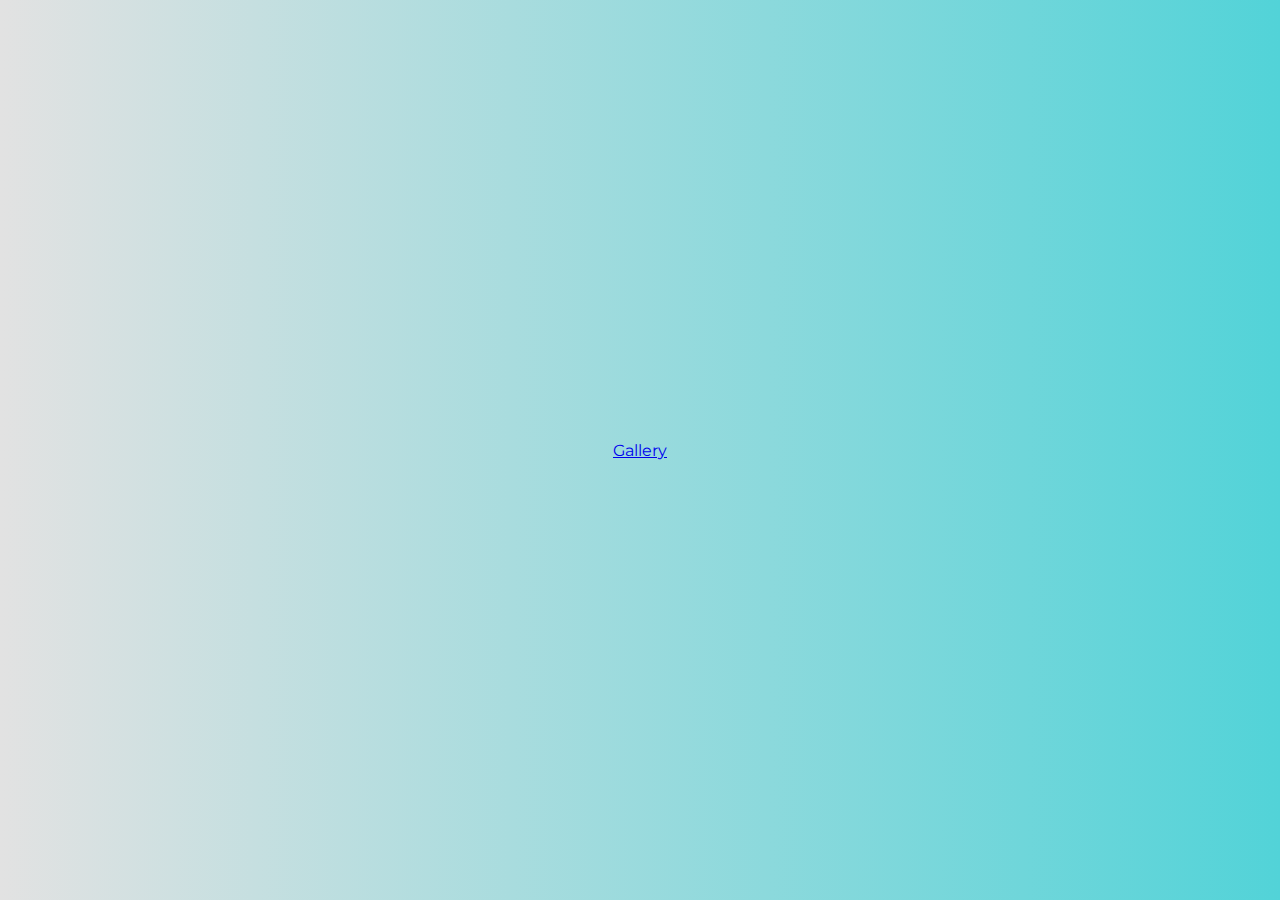
<file: index.html>
<!DOCTYPE html>
<html lang="en">

<head>
    <meta charset="UTF-8">
    <meta name="viewport" content="width=device-width, initial-scale=1.0">
    <link rel="stylesheet" href="https://cdnjs.cloudflare.com/ajax/libs/font-awesome/6.4.2/css/all.min.css">
    <link rel="stylesheet" href="/SignIn_And_Login/SignInCSS.css">
    <title>Travel Buddy</title>
</head>

<body>
<a href="/homePage/home.html">Gallery</a>
</body>

</html>
</file>
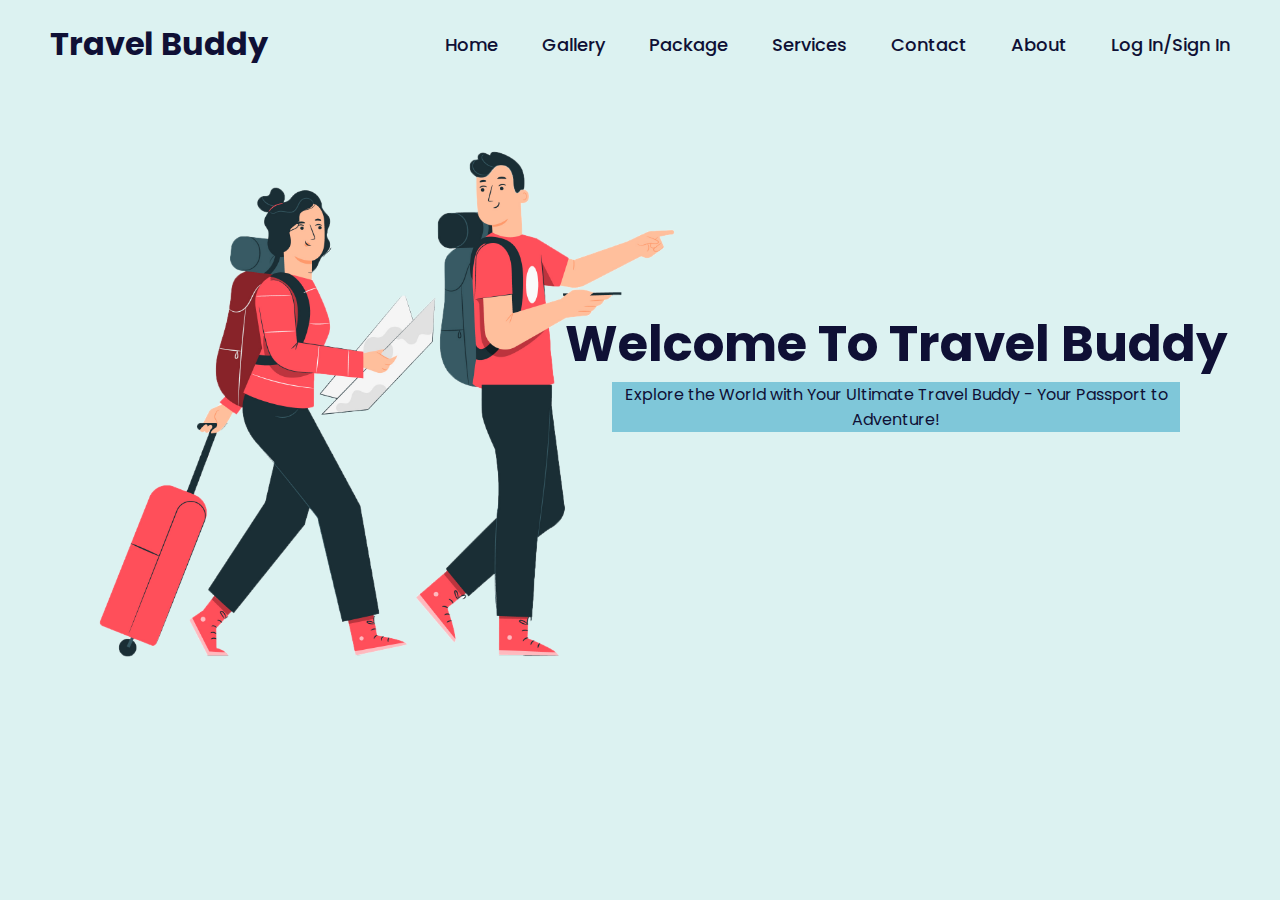
<file: homePage/index.html>
<!DOCTYPE html>
<html lang="en">
<head>
    <meta charset="UTF-8">
    <meta name="viewport" content="width=device-width, initial-scale=1.0">
    <link rel="stylesheet" href="./homeCSS.css">
    <link rel="stylesheet" href="/style.css">
    <title>Travel Buddy | Home </title>
</head>
<header class="header">
    <a href="#" class="logo">Travel Buddy</a>

    <nav class="navbar">
        <a class="active" href="/homePage/home.html">Home</a>
        <a href="/gallery/gallery.html">Gallery</a>
        <a href="#package">Package</a>
        <a href="#services">Services</a>
        <a href="#contact">Contact</a>
        <a href="#about">About</a>
        <a href="/SignIn_And_Login/SignIn.html" class="logsign">Log In/Sign In</a>
    </nav>
    <img src="/images/welcomepagephoto.png" alt="travelphto">
</header>
<body>
      <div class="wel_pg">
        <h1 class="titletext">Welcome To Travel Buddy</h1>
        <p class="tagline">Explore the World with Your Ultimate Travel Buddy - Your Passport to Adventure!</p>
      </div>
</body>
</html>
</file>
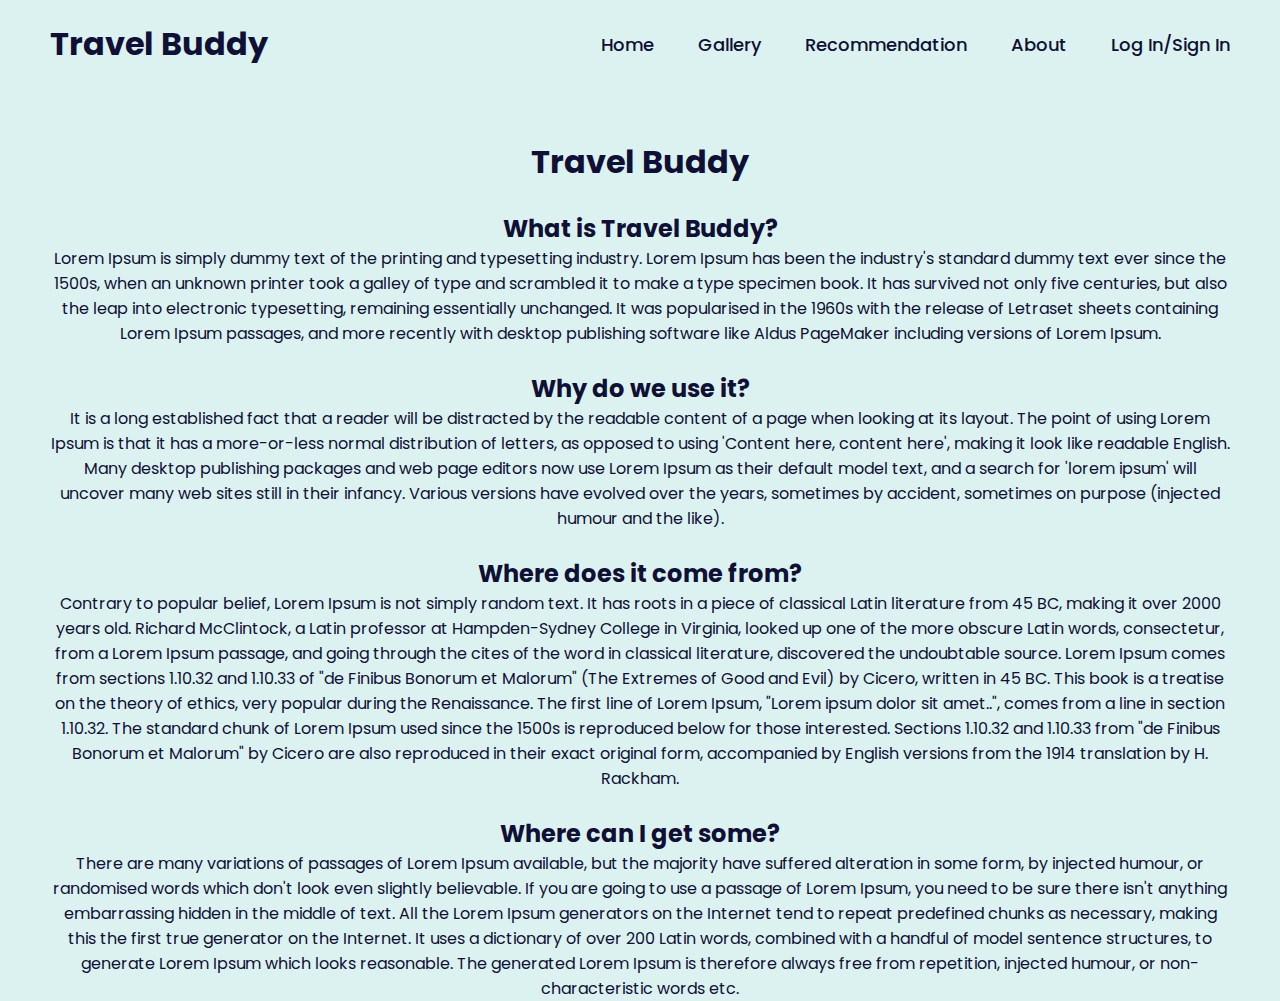
<file: aboutus/aboutus.html>
<!DOCTYPE html>
<html lang="en">
<head>
    <meta charset="UTF-8">
    <meta name="viewport" content="width=device-width, initial-scale=1.0">
    <link rel="stylesheet" href="/style.css">
    <link rel="stylesheet" href="./aboutusCSS.css">
    <title>Document</title>
</head>
<header class="header">
    <a href="#" class="logo">Travel Buddy</a>
  
    <nav class="navbar">
        <a class="active" href="/homePage/home.html">Home</a>
        <a href="/gallery/gallery.html">Gallery</a>
        <a href="/recommendation/recommendation.html">Recommendation</a>
        <a href="/aboutus/aboutus.html">About</a>
        <a href="/SignIn_And_Login/SignIn.html" class="logsign">Log In/Sign In</a>
    </nav>
  </header>
<body>
    <div class="about-text">
    <h1>Travel Buddy</h1>
    <br>
    <h2>What is Travel Buddy?</h2>
    <p>Lorem Ipsum is simply dummy text of the printing and typesetting industry. Lorem Ipsum has been the industry's standard dummy text ever since the 1500s, when an unknown printer took a galley of type and scrambled it to make a type specimen book. It has survived not only five centuries, but also the leap into electronic typesetting, remaining essentially unchanged. It was popularised in the 1960s with the release of Letraset sheets containing Lorem Ipsum passages, and more recently with desktop publishing software like Aldus PageMaker including versions of Lorem Ipsum.</p>
    <br>
    <h2>Why do we use it?</h2>
    <p>It is a long established fact that a reader will be distracted by the readable content of a page when looking at its layout. The point of using Lorem Ipsum is that it has a more-or-less normal distribution of letters, as opposed to using 'Content here, content here', making it look like readable English. Many desktop publishing packages and web page editors now use Lorem Ipsum as their default model text, and a search for 'lorem ipsum' will uncover many web sites still in their infancy. Various versions have evolved over the years, sometimes by accident, sometimes on purpose (injected humour and the like).</p>
    <br>
    <h2>Where does it come from?</h2>
    <p>Contrary to popular belief, Lorem Ipsum is not simply random text. It has roots in a piece of classical Latin literature from 45 BC, making it over 2000 years old. Richard McClintock, a Latin professor at Hampden-Sydney College in Virginia, looked up one of the more obscure Latin words, consectetur, from a Lorem Ipsum passage, and going through the cites of the word in classical literature, discovered the undoubtable source. Lorem Ipsum comes from sections 1.10.32 and 1.10.33 of "de Finibus Bonorum et Malorum" (The Extremes of Good and Evil) by Cicero, written in 45 BC. This book is a treatise on the theory of ethics, very popular during the Renaissance. The first line of Lorem Ipsum, "Lorem ipsum dolor sit amet..", comes from a line in section 1.10.32. The standard chunk of Lorem Ipsum used since the 1500s is reproduced below for those interested. Sections 1.10.32 and 1.10.33 from "de Finibus Bonorum et Malorum" by Cicero are also reproduced in their exact original form, accompanied by English versions from the 1914 translation by H. Rackham.</p>
    <br>
    <h2>Where can I get some?</h2>
    <p>There are many variations of passages of Lorem Ipsum available, but the majority have suffered alteration in some form, by injected humour, or randomised words which don't look even slightly believable. If you are going to use a passage of Lorem Ipsum, you need to be sure there isn't anything embarrassing hidden in the middle of text. All the Lorem Ipsum generators on the Internet tend to repeat predefined chunks as necessary, making this the first true generator on the Internet. It uses a dictionary of over 200 Latin words, combined with a handful of model sentence structures, to generate Lorem Ipsum which looks reasonable. The generated Lorem Ipsum is therefore always free from repetition, injected humour, or non-characteristic words etc.</p>
</body>
</html>
</file>
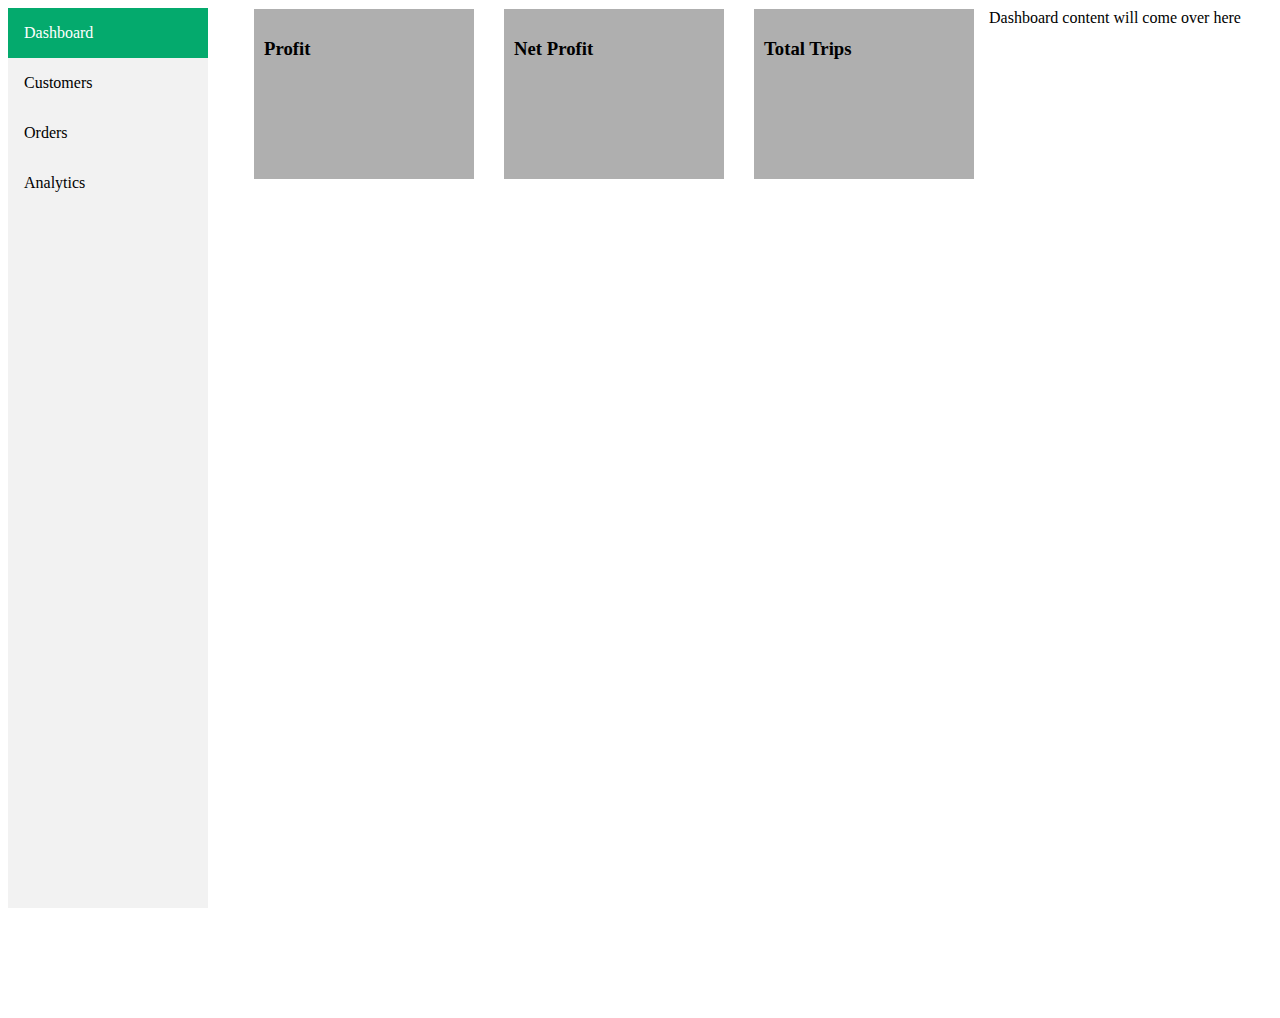
<file: admin/admin.html>
<!DOCTYPE html>
<html lang="en">
<head>
    <meta charset="UTF-8">
    <meta name="viewport" content="width=device-width, initial-scale=1.0">
    <title>Travel Buddy | Admin</title>
    <link rel="stylesheet" href="./adminCSS.css">
</head>
<body>
    <div class="sidebar">
        <a class="active" href="#dashboard">Dashboard</a>
        <a href="#customers">Customers</a>
        <a href="#orders">Orders</a>
        <a href="#analytics">Analytics</a>
      </div>

      <div class="content">
        <div class="profit-content">
            <h3>Profit</h3>
        </div>
        <div class="net-content">
            <h3>Net Profit</h3>
        </div>
        <div class="trips-content">
            <h3>Total Trips</h3>
        </div>
        Dashboard content will come over here
      </div>
</body>
</html>
</file>
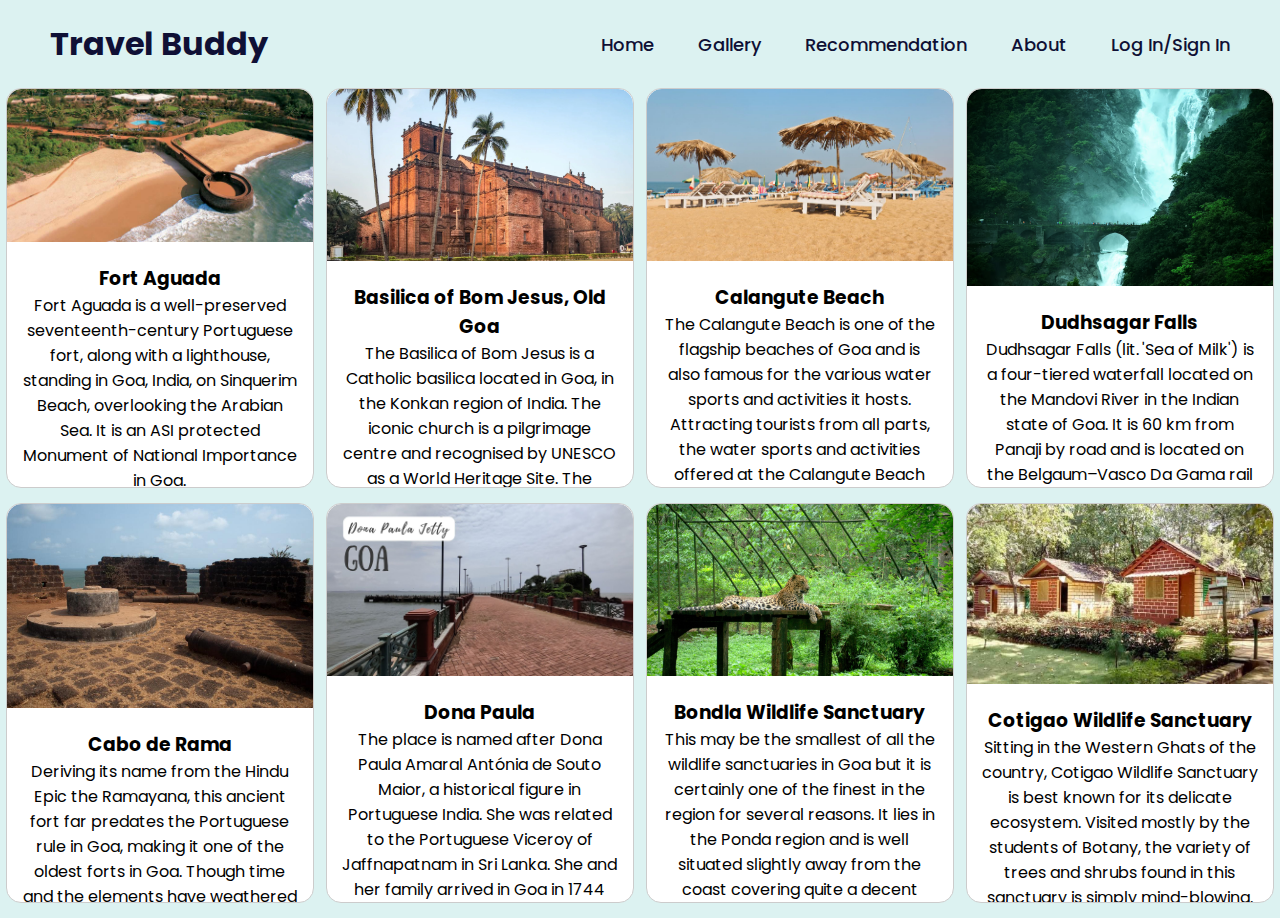
<file: gallery/gallery.html>
<!DOCTYPE html>
<html lang="en">
<head>
    <meta charset="UTF-8">
    <meta name="viewport" content="width=device-width, initial-scale=1.0">
    <link rel="stylesheet" href="/gallery/galleryCSS.css">
    <link rel="stylesheet" href="/style.css">
    <title>Travel Buddy | Gallery</title>
</head>
<header class="header">
  <a href="#" class="logo">Travel Buddy</a>

  <nav class="navbar">
      <a class="active" href="/homePage/home.html">Home</a>
      <a href="/gallery/gallery.html">Gallery</a>
      <a href="/recommendation/recommendation.html">Recommendation</a>
      <a href="/aboutus/aboutus.html">About</a>
      <a href="/SignIn_And_Login/SignIn.html" class="logsign">Log In/Sign In</a>
  </nav>
</header>
<body>
    <div class="responsive">
        <div class="gallery">
          <a target="_blank" href="/images/1920x1080-hd-beach-khfbqt2io95uf0zy.jpg">
            <img src="/images/fort-aguada-goa-entry-fee-timings-holidays-reviews-header.jpg" alt="Cinque Terre">
          </a>
          <div class="desc"><h3>Fort Aguada</h3>
          <p>Fort Aguada is a well-preserved seventeenth-century Portuguese fort, along with a lighthouse, standing in Goa, India, on Sinquerim Beach, overlooking the Arabian Sea. It is an ASI protected Monument of National Importance in Goa.</p></div>
        </div>
      </div>
      
      <div class="responsive">
        <div class="gallery">
          <a target="_blank" href="/images/bascilica.webp">
            <img src="/images/bascilica.webp" alt="Forest">
          </a>
          <div class="desc"><h3>Basilica of Bom Jesus, Old Goa</h3>
            <p>The Basilica of Bom Jesus is a Catholic basilica located in Goa, in the Konkan region of India. The iconic church is a pilgrimage centre and recognised by UNESCO as a World Heritage Site. The basilica is located in Old Goa, the former capital of Portuguese India, and holds the mortal remains of St Francis Xavier.</p>
          </div>
        </div>
      </div>
      
      <div class="responsive">
        <div class="gallery">
          <a target="_blank" href="/images/beautiful_cloudy_blue_sky_above_blue_and_brown_body_of_water_during_daytime_hd_beach.jpg">
            <img src="/images/02f6b3ae-lm-17422-1661c4ecb9a.jpg" alt="Northern Lights">
          </a>
          <div class="desc"><h3>Calangute Beach</h3>
          <p>The Calangute Beach is one of the flagship beaches of Goa and is also famous for the various water sports and activities it hosts. Attracting tourists from all parts, the water sports and activities offered at the Calangute Beach include parasailing, water surfing, banana ride and jet-skiing.</p></div>
        </div>
      </div>
      
      <div class="responsive">
        <div class="gallery">
          <a target="_blank" href="/images/HD-wallpaper-country-goa-india-world-sunset-ship-water-ship-india-sunset.jpg">
            <img src="/images/shutterstock_691224739.avif" alt="Mountains">
          </a>
          <div class="desc"><h3>Dudhsagar Falls</h3>
          <p>Dudhsagar Falls (lit. 'Sea of Milk') is a four-tiered waterfall located on the Mandovi River in the Indian state of Goa. It is 60 km from Panaji by road and is located on the Belgaum–Vasco Da Gama rail route about 46 km east of Madgaon and 80 km south of Belgaum. Dudhsagar Falls is amongst India's tallest waterfalls with a height of 310 m (1017 feet) and an average width of 30 metres (100 feet)</p></div>
        </div>
      </div>

      <div class="responsive">
        <div class="gallery">
          <a target="_blank" href="/images/Cabo de Rama.jpg">
            <img src="/images/Cabo de Rama.jpg" alt="Cabo de Rama">
          </a>
          <div class="desc"><h3>Cabo de Rama</h3>
          <p>Deriving its name from the Hindu Epic the Ramayana, this ancient fort far predates the Portuguese rule in Goa, making it one of the oldest forts in Goa. Though time and the elements have weathered this proud structure, it still stands today, guarding the mouth of the Sal River and commanding panoramic views of the ocean and the surrounding countryside.</p></div>
        </div>
      </div>

      <div class="responsive">
        <div class="gallery">
          <a target="_blank" href="/images/dona.jpg">
            <img src="/images/dona.jpg" alt="House of goa museum">
          </a>
          <div class="desc"><h3>Dona Paula</h3>
          <p>The place is named after Dona Paula Amaral Antónia de Souto Maior, a historical figure in Portuguese India. She was related to the Portuguese Viceroy of Jaffnapatnam in Sri Lanka. She and her family arrived in Goa in 1744 and she married a hidalgo from Spain in 1756. Her father was Dom António Caetano de Menezes Souto Maior. They were an extremely affluent family, and the entire property from the present-day Cabo Raj Nivas all the way to Caranzalem belonged to the Souto Maior family. She died on 21 December 1782.</p></div>
        </div>
      </div>

      <div class="responsive">
        <div class="gallery">
          <a target="_blank" href="/images/Bondla Wildlife Sanctuary.jpg">
            <img src="/images/Bondla Wildlife Sanctuary.jpg" alt="Bondla Wildlife Sanctuary">
          </a>
          <div class="desc"><h3>Bondla Wildlife Sanctuary</h3>
          <p>This may be the smallest of all the wildlife sanctuaries in Goa but it is certainly one of the finest in the region for several reasons. It lies in the Ponda region and is well situated slightly away from the coast covering quite a decent distance of about 8 sq. km long natural reserve and it is gracefully set amidst lush green Western Ghats. </p></div>
        </div>
      </div>

      <div class="responsive">
        <div class="gallery">
          <a target="_blank" href="/images/Cotigao Wildlife Sanctuary.jpg">
            <img src="/images/Cotigao Wildlife Sanctuary.jpg" alt="Cotigao Wildlife Sanctuary">
          </a>
          <div class="desc"><h3>Cotigao Wildlife Sanctuary</h3>
          <p>Sitting in the Western Ghats of the country, Cotigao Wildlife Sanctuary is best known for its delicate ecosystem. Visited mostly by the students of Botany, the variety of trees and shrubs found in this sanctuary is simply mind-blowing. The dense and lush deciduous forest gives one a chance to witness the varied shades of green that is truly a treat.</p></div>
        </div>
      </div>
      
      <div class="clearfix"></div>
</body>
</html>
</file>
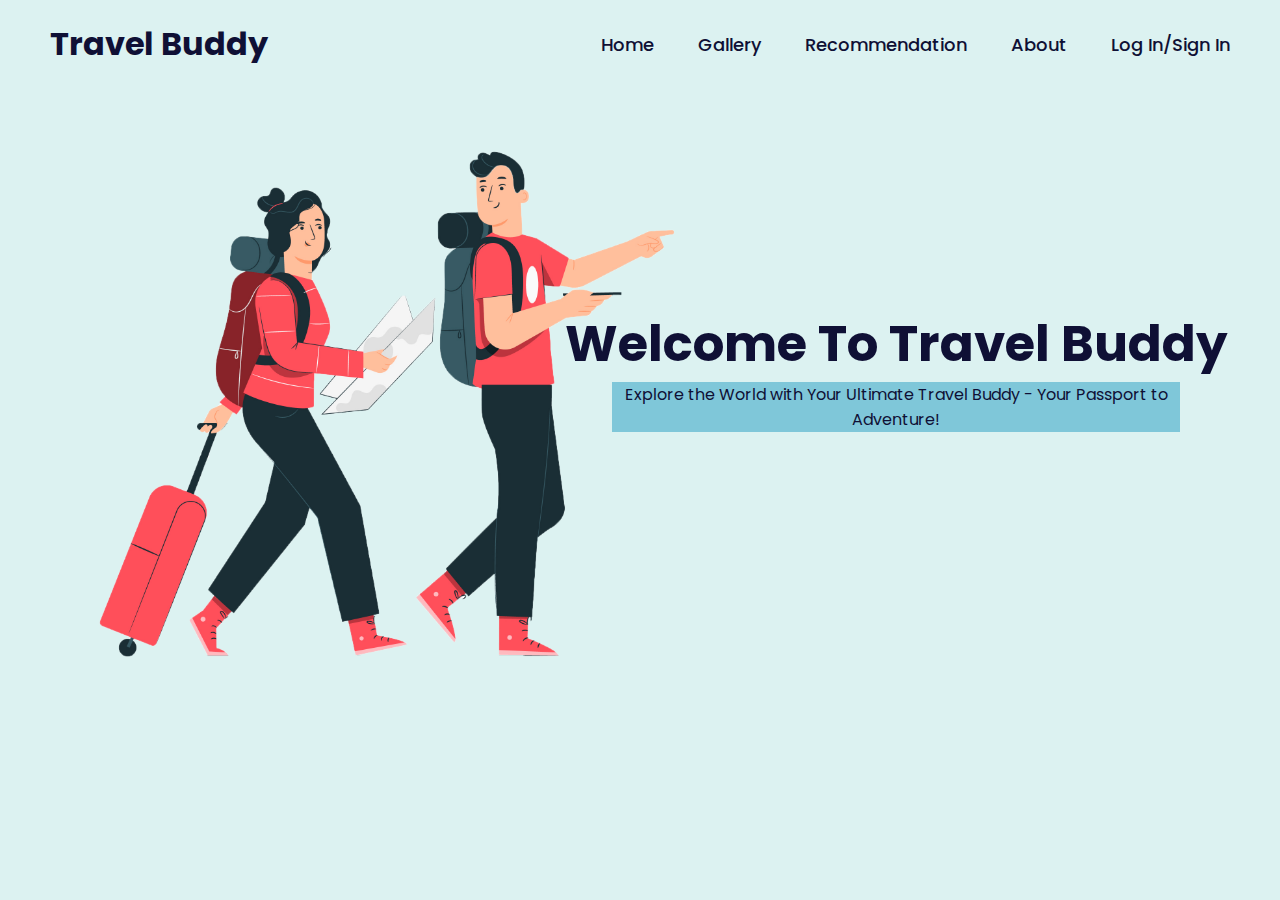
<file: homePage/home.html>
<!DOCTYPE html>
<html lang="en">
<head>
    <meta charset="UTF-8">
    <meta name="viewport" content="width=device-width, initial-scale=1.0">
    <link rel="stylesheet" href="./homeCSS.css">
    <link rel="stylesheet" href="../style.css">
    <title>Travel Buddy | Home </title>
</head>
<header class="header">
    <a href="#" class="logo">Travel Buddy</a>

    <nav class="navbar">
        <a class="active" href="../homePage/home.html">Home</a>
        <a href="../gallery/gallery.html">Gallery</a>
        <a href="../recommendation/recommendation.html">Recommendation</a>
        <a href="../aboutus/aboutus.html">About</a>
        <a href="../SignIn_And_Login/SignIn.html" class="logsign">Log In/Sign In</a>
    </nav>
    <img src="/images/welcomepagephoto.png" alt="travelphto">
</header>
<body>
      <div class="wel_pg">
        <h1 class="titletext">Welcome To Travel Buddy</h1>
        <p class="tagline">Explore the World with Your Ultimate Travel Buddy - Your Passport to Adventure!</p>
      </div>
</body>
</html>
</file>
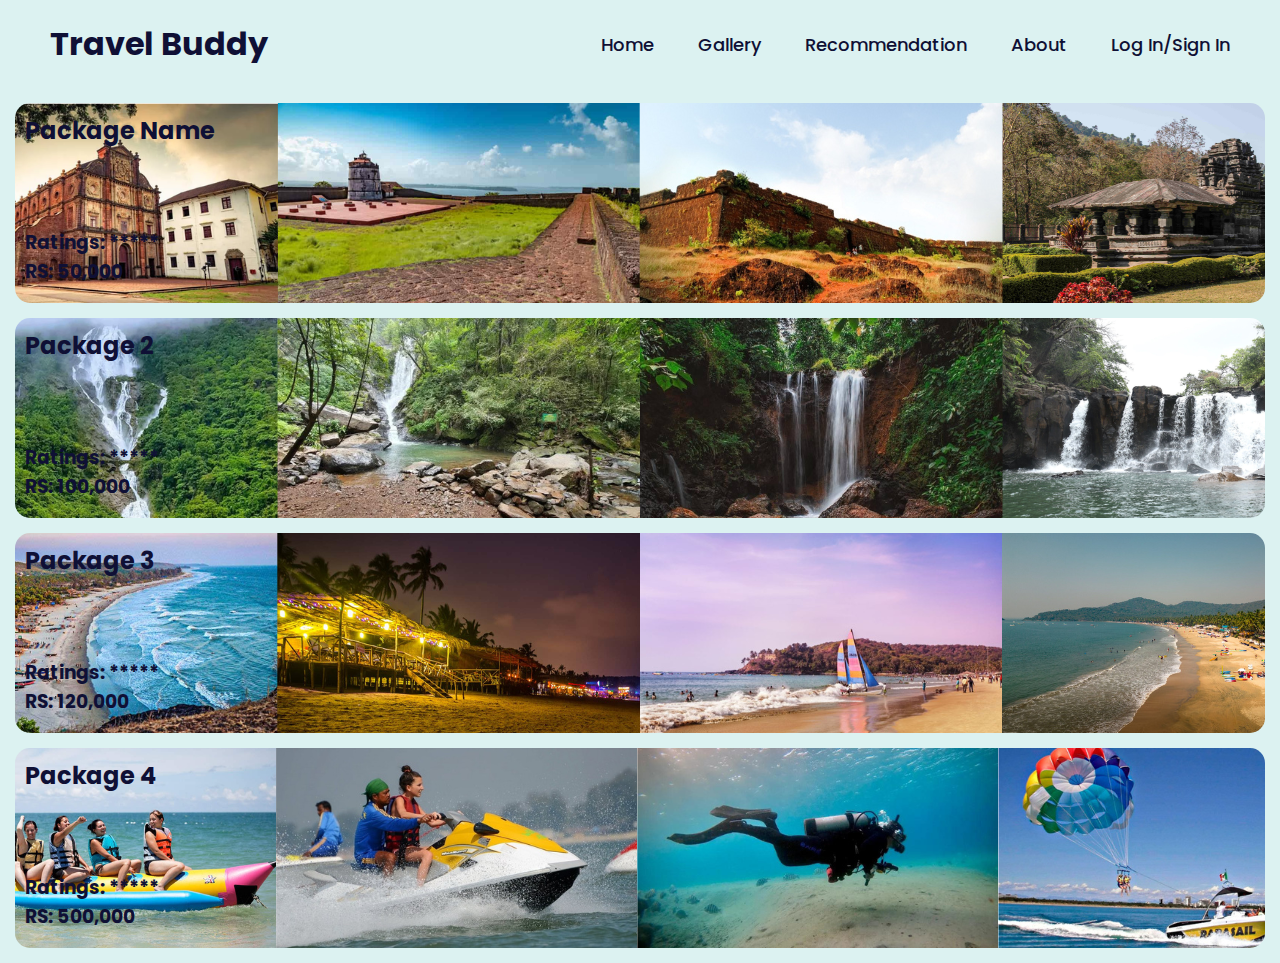
<file: recommendation/recommendation.html>
<!DOCTYPE html>
<html lang="en">
<head>
    <meta charset="UTF-8">
    <meta name="viewport" content="width=device-width, initial-scale=1.0">
    <link rel="stylesheet" href="/recommendation/recommendationCSS.css">
    <link rel="stylesheet" href="/style.css">
    <title>Travel Buddy | Recommendation</title>
</head>
<header class="header">
    <a href="#" class="logo">Travel Buddy</a>

    <nav class="navbar">
        <a class="active" href="/homePage/home.html">Home</a>
        <a href="/gallery/gallery.html">Gallery</a>
        <a href="/recommendation/recommendation.html">Recommendation</a>
        <a href="/aboutus/aboutus.html">About</a>
        <a href="/SignIn_And_Login/SignIn.html" class="logsign">Log In/Sign In</a>
    </nav>
</header>
<body>
    <div class="container">
        <h2 class="pack-name">Package Name</h2>
        <h3 class="rating">Ratings: *****</h3>
        <h3 class="price">RS: 50,000</h3>
    </div>
    <div class="container2">
        <h2 class="pack-name">Package 2</h2>
        <h3 class="rating">Ratings: *****</h3>
        <h3 class="price">RS: 100,000</h3>
    </div>
    <div class="container3">
        <h2 class="pack-name">Package 3</h2>
        <h3 class="rating">Ratings: *****</h3>
        <h3 class="price">RS: 120,000</h3>
    </div>
    <div class="container4">
        <h2 class="pack-name">Package 4</h2>
        <h3 class="rating">Ratings: *****</h3>
        <h3 class="price">RS: 500,000</h3>
    </div>
</body>
</html>
</file>
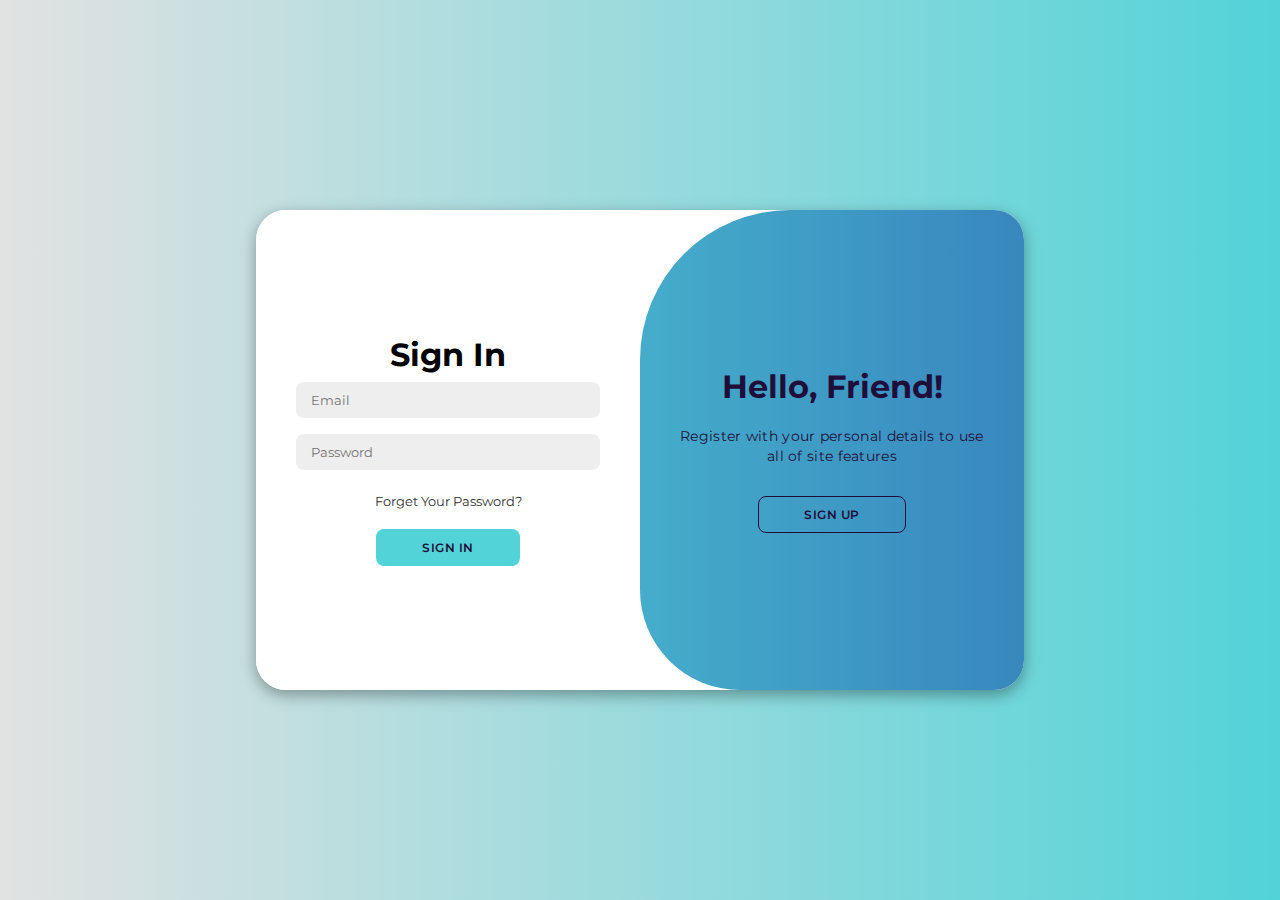
<file: SignIn_And_Login/SignIn.html>
<!DOCTYPE html>
<html lang="en">

<head>
    <meta charset="UTF-8">
    <meta name="viewport" content="width=device-width, initial-scale=1.0">
    <link rel="stylesheet" href="https://cdnjs.cloudflare.com/ajax/libs/font-awesome/6.4.2/css/all.min.css">
    <link rel="stylesheet" href="../SignIn_And_Login/SignInCSS.css">
    <title>Travel Buddy</title>
</head>

<body>

    <div class="container" id="container">
        <div class="form-container sign-up">
            <form id="signUpForm" action="process.php" method="post" onsubmit="return validateSignUp()">
                <h1>Create Account</h1>
                <input type="text" placeholder="First Name" id="firstName" name="firstName">
                <input type="text" placeholder="Last Name" id="lastName" name="lastName">
                <input type="email" placeholder="Email" id="email" name="email">
                <input type="phone" placeholder="Phone" id="phone" name="phone">
                <input type="password" placeholder="Password" id="password" name="password">
                <input type="password" placeholder="Confirm Password" id="confirmPassword" name="confirmPassword">
                <button type="submit">Sign Up</button>
            </form>
        </div>
        <div class="form-container sign-in">
            <form id="signInForm" action="process.php" method="post" onsubmit="return validateSignIn()">
                <h1>Sign In</h1>
                <input type="email" placeholder="Email" id="signInEmail">
                <input type="password" placeholder="Password" id="signInPassword">
                <a href="#">Forget Your Password?</a>
                <button type="submit">Sign In</button>
            </form>
        </div>
        <div class="toggle-container">
            <div class="toggle">
                <div class="toggle-panel toggle-left">
                    <h1>Welcome Back!</h1>
                    <p>Enter your personal details to use all of site features</p>
                    <button class="hidden" id="login">Sign In</button>
                </div>
                <div class="toggle-panel toggle-right">
                    <h1>Hello, Friend!</h1>
                    <p>Register with your personal details to use all of site features</p>
                    <button class="hidden" id="register">Sign Up</button>
                </div>
            </div>
        </div>
    </div>

    <script src="./SignInJS.js"></script>
</body>

</html>
</file>
<file: SignIn_And_Login/SignInCSS.css>
@import url('https://fonts.googleapis.com/css2?family=Montserrat:wght@300;400;500;600;700&display=swap');

*{
    margin: 0;
    padding: 0;
    box-sizing: border-box;
    font-family: 'Montserrat', sans-serif;
}

body{
    background-color: #52D3D8;
    background: linear-gradient(to right, #e2e2e2, #52D3D8);
    display: flex;
    align-items: center;
    justify-content: center;
    flex-direction: column;
    height: 100vh;
}

.container{
    background-color: #fff;
    border-radius: 30px;
    box-shadow: 0 5px 15px rgba(0, 0, 0, 0.35);
    position: relative;
    overflow: hidden;
    width: 768px;
    max-width: 100%;
    min-height: 480px;
}

.container p{
    font-size: 14px;
    line-height: 20px;
    letter-spacing: 0.3px;
    margin: 20px 0;
}

.container span{
    font-size: 12px;
}

.container a{
    color: #333;
    font-size: 13px;
    text-decoration: none;
    margin: 15px 0 10px;
}

.container button{
    /* background-color: #512da8; */
    background-color: #52D3D8;
    color: #200E3A;
    font-size: 12px;
    padding: 10px 45px;
    border: 1px solid transparent;
    border-radius: 8px;
    font-weight: 600;
    letter-spacing: 0.5px;
    text-transform: uppercase;
    margin-top: 10px;
    cursor: pointer;
}

.container button.hidden{
    background-color: transparent;
    border-color: #200E3A;
}

.container form{
    background-color: #fff;
    display: flex;
    align-items: center;
    justify-content: center;
    flex-direction: column;
    padding: 0 40px;
    height: 100%;
}

.container input{
    background-color: #eee;
    border: none;
    margin: 8px 0;
    padding: 10px 15px;
    font-size: 13px;
    border-radius: 8px;
    width: 100%;
    outline: none;
}

.form-container{
    position: absolute;
    top: 0;
    height: 100%;
    transition: all 0.6s ease-in-out;
}

.sign-in{
    left: 0;
    width: 50%;
    z-index: 2;
}

.container.active .sign-in{
    transform: translateX(100%);
}

.sign-up{
    left: 0;
    width: 50%;
    opacity: 0;
    z-index: 1;
}

.container.active .sign-up{
    transform: translateX(100%);
    opacity: 1;
    z-index: 5;
    animation: move 0.6s;
}

@keyframes move{
    0%, 49.99%{
        opacity: 0;
        z-index: 1;
    }
    50%, 100%{
        opacity: 1;
        z-index: 5;
    }
}

.social-icons{
    margin: 20px 0;
}

.social-icons a{
    border: 1px solid #200E3A;
    border-radius: 20%;
    display: inline-flex;
    justify-content: center;
    align-items: center;
    margin: 0 3px;
    width: 40px;
    height: 40px;
}

.toggle-container{
    position: absolute;
    top: 0;
    left: 50%;
    width: 50%;
    height: 100%;
    overflow: hidden;
    transition: all 0.6s ease-in-out;
    border-radius: 150px 0 0 100px;
    z-index: 1000;
}

.container.active .toggle-container{
    transform: translateX(-100%);
    border-radius: 0 150px 100px 0;
}

.toggle{
    /* background-color: #512da8; */
    background-color: #52D3D8;
    height: 100%;
    background: linear-gradient(to right, #52D3D8, #3887BE);
    color: #200E3A;
    position: relative;
    left: -100%;
    height: 100%;
    width: 200%;
    transform: translateX(0);
    transition: all 0.6s ease-in-out;
}

.container.active .toggle{
    transform: translateX(50%);
}

.toggle-panel{
    position: absolute;
    width: 50%;
    height: 100%;
    display: flex;
    align-items: center;
    justify-content: center;
    flex-direction: column;
    padding: 0 30px;
    text-align: center;
    top: 0;
    transform: translateX(0);
    transition: all 0.6s ease-in-out;
}

.toggle-left{
    transform: translateX(-200%);
}

.container.active .toggle-left{
    transform: translateX(0);
}

.toggle-right{
    right: 0;
    transform: translateX(0);
}

.container.active .toggle-right{
    transform: translateX(200%);
}
</file>
<file: homePage/homeCSS.css>
@import url('https://fonts.googleapis.com/css2?family=Poppins:wght@300;400;500;600;700;800;900&display=swap');

:root {
    --first-color: #DCF2F1;
    --second-color: #7FC7D9;
    --thrid-color: #365486;
    --fourth-color: #0F1035;
    --white-color: #fff;
    --border-color: #ccc;
    --border-hover-color: #ccc;
    --box-shadow-color: 0 4px 8px 0 rgba(0, 0, 0, 0.2), 0 6px 20px 0 rgba(0, 0, 0, 0.19);
  }

* {
    margin: 0;
    padding: 0;
    box-sizing: border-box;
    font-family: "Poppins", "sans-serif";
}

body {
    min-height: 50vh;
    max-height: 100vh;
    /* background: url('/images/top-view-traveling-items-arrangement.jpg'); */
    background: var(--first-color);
    background-size: cover;
    background-position: center;
}

.wel_pg {
    margin-top: 17%;
    margin-left: 40%;
    text-align: center;
    color: var(--fourth-color);
}

/* .logsign {
    padding: 10px;
    border-style: solid;
    border-radius: 15px;
} */

.tagline {
    /* background-color: white; */
    background-color: var(--second-color);
    margin-left: 100px;
    margin-right: 100px;
}

.titletext {
    font-size: 50px;
}

img {
    position: absolute;
    margin-top: 650px;
    width: 650px;
}
</file>
<file: style.css>
@import url('https://fonts.googleapis.com/css2?family=Poppins:wght@300;400;500;600;700;800;900&display=swap');

:root {
    --first-color: #DCF2F1;
    --second-color: #7FC7D9;
    --thrid-color: #365486;
    --fourth-color: #0F1035;
    --white-color: #fff;
    --border-color: #ccc;
    --border-hover-color: #ccc;
    --box-shadow-color: 0 4px 8px 0 rgba(0, 0, 0, 0.2), 0 6px 20px 0 rgba(0, 0, 0, 0.19);
  }

* {
    margin: 0;
    padding: 0;
    box-sizing: border-box;
    font-family: "Poppins", "sans-serif";
}

.header {
    position: relative;
    top: 0;
    left: 0;
    width: 100%;
    padding: 20px 50px;
    background: transparent;
    display: flex;    ;
    justify-content: space-between;
    align-items: center;
    z-index: 100;
}

.logo {
    font-size: 32px;
    /* color: #fff; */
    color: var(--fourth-color);
    text-decoration: none;
    font-weight: 700;
}

.navbar a {
    position: relative;
    font-size: 18px;
    /* color: #fff; */
    color: var(--fourth-color);
    font-weight: 500;
    text-decoration: none;
    margin-left: 40px;
}

.navbar a::before {
    content: '';
    position: absolute;
    top: 100%;
    left: 0;
    width: 0;
    height: 2px;
    /* background: #fff; */
    background: var(--fourth-color);
    transition: .3s;
}

.navbar a:hover::before {
    width: 100%;
}

@media only screen and (max-width: 768px) {
    .header {
        padding: 20px;
    }

    .logo {
        font-size: 20px;
    }

    .navbar {
        flex-direction: column;
        align-items: flex-start;
        margin-top: 10px;
    }

    .navbar a {
        margin: 10px 0;
    }
}
</file>
<file: aboutus/aboutusCSS.css>
@import url('https://fonts.googleapis.com/css2?family=Poppins:wght@300;400;500;600;700;800;900&display=swap');

:root {
    --first-color: #DCF2F1;
    --second-color: #7FC7D9;
    --thrid-color: #365486;
    --fourth-color: #0F1035;
    --white-color: #fff;
    --border-color: #ccc;
    --border-hover-color: #ccc;
    --box-shadow-color: 0 4px 8px 0 rgba(0, 0, 0, 0.2), 0 6px 20px 0 rgba(0, 0, 0, 0.19);
  }
  
* {
    margin: 0;
    padding: 0;
    box-sizing: border-box;
    font-family: "Poppins", "sans-serif";
}

body {
    background: var(--first-color);
    background-size: cover;
    background-position: center;
}

h1, h2, p {
    color: var(--fourth-color);
    text-align: center;
    margin-left: 50px;
    margin-right: 50px;
}

h1{
    margin-top: 50px;
}
</file>
<file: admin/adminCSS.css>
.sidebar {
    margin: 0;
    padding: 0;
    width: 200px;
    background-color: hsl(0, 0%, 95%);
    position: fixed;
    height: 100%;
    overflow: auto;
  }
  
  /* Sidebar links */
  .sidebar a {
    display: block;
    color: black;
    padding: 16px;
    text-decoration: none;
  }
  
  /* Active/current link */
  .sidebar a.active {
    background-color: #04AA6D;
    color: white;
  }
  
  /* Links on mouse-over */
  .sidebar a:hover:not(.active) {
    background-color: #555;
    color: white;
  }

  div.content {
    margin-left: 200px;
    padding: 1px 16px;
    height: 1000px;
    display: flex;
    /* align-items: center; */
    justify-content: center;
  }

  div.profit-content {
    margin-right: 15px;
    margin-left: 15px;
    padding: 10px 10px;
    height: 150px;
    width: 200px;
    background-color: rgb(175, 175, 175);
  }

  div.net-content {
    margin-right: 15px;
    margin-left: 15px;
    padding: 10px 10px;
    height: 150px;
    width: 200px;

    background-color: rgb(175, 175, 175);
  }
  
  div.trips-content {
    margin-right: 15px;
    margin-left: 15px;
    padding: 10px 10px;
    height: 150px;
    width: 200px;
    background-color: rgb(175, 175, 175);
  }
  
  
  /* On screens that are less than 700px wide, make the sidebar into a topbar */
  @media screen and (max-width: 700px) {
    .sidebar {
      width: 100%;
      height: auto;
      position: relative;
    }
    .sidebar a {float: left;}
    div.content {margin-left: 0;}
  }
  
  /* On screens that are less than 400px, display the bar vertically, instead of horizontally */
  @media screen and (max-width: 400px) {
    .sidebar a {
      text-align: center;
      float: none;
    }
  }
</file>
<file: gallery/galleryCSS.css>
@import url('https://fonts.googleapis.com/css2?family=Poppins:wght@300;400;500;600;700;800;900&display=swap');

:root {
  --first-color: #DCF2F1;
  --second-color: #7FC7D9;
  --thrid-color: #365486;
  --fourth-color: #0F1035;
  --white-color: #fff;
  --border-color: #ccc;
  --border-hover-color: #ccc;
  --box-shadow-color: 0 4px 8px 0 rgba(0, 0, 0, 0.2), 0 6px 20px 0 rgba(0, 0, 0, 0.19);
}


* {
    margin: 0;
    padding: 0;
    box-sizing: border-box;
    font-family: "Poppins", "sans-serif";
}

body {
  min-height: 50vh;
  max-height: 100vh;
  /* background: url('/images/top-view-traveling-items-arrangement.jpg'); */
  background: var(--first-color);
  background-size: cover;
  background-position: center;
}

div.gallery {
  transition: .3s;
  border: 1px solid var(--border-color);
  background-color: var(--white-color);
  border-radius: 15px;
  margin-bottom: 15px;
}
  
div.gallery:hover {
  border: 1px solid var(--border-hover-color);
  transform: scale(1.1);
  align-items: center;
  position: relative;
  box-shadow: var(--box-shadow-color);
}
  
div.gallery img {
  width: 100%;
  height: auto;
  border-radius: 15px 15px 0px 0px;
}
  
div.desc {
  padding: 15px;
  text-align: center;
}

.gallery {
  width: 100%; 
  max-width: auto; 
  height: 400px;
  margin: auto; 
  overflow: hidden; 
  transition: .3s ease;
}

.gallery:hover {
  width: 100%;
  max-width: auto; 
  height: auto;
  margin: auto; 
  overflow: hidden; 
} 

.gallery img {
  width: 100%; 
  height: auto; 
}

.desc {
  padding: 15px;
  text-align: center;
}

* {
  box-sizing: border-box;
}

.responsive {
  padding: 0 6px;
  float: left;
  width: 24.99999%;
}
  
@media only screen and (max-width: 700px) {
  .responsive {
    width: 49.99999%;
    margin: 6px 0;
  }
}

@media only screen and (max-width: 500px) {
  .responsive {
    width: 100%;
  }
}

.clearfix:after {
  content: "";
  display: table;
  clear: both;
}
</file>
<file: recommendation/recommendationCSS.css>
@import url('https://fonts.googleapis.com/css2?family=Poppins:wght@300;400;500;600;700;800;900&display=swap');

:root {
    --first-color: #DCF2F1;
    --second-color: #7FC7D9;
    --thrid-color: #365486;
    --fourth-color: #0F1035;
    --white-color: #fff;
    --border-color: #ccc;
    --border-hover-color: #ccc;
    --box-shadow-color: 0 4px 8px 0 rgba(0, 0, 0, 0.2), 0 6px 20px 0 rgba(0, 0, 0, 0.19);
  }

body {
    background: var(--first-color);
    background-size: cover;
    background-position: center;
  }
div.container {
    color: var(--fourth-color);
    width: auto;
    height: 200px;
    border-radius: 15px;
    background: url('/images/FortsandChurchesanTemples.png');
    background-position: center;
    margin: 15px;
}

div.container2 {
    color: var(--fourth-color);
    width: auto;
    height: 200px;
    border-radius: 15px;
    background: url('/images/Waterfall.png');
    background-position: center;
    margin: 15px;
}

div.container3 {
    color: var(--fourth-color);
    width: auto;
    height: 200px;
    border-radius: 15px;
    background: url('/images/Beach.png');
    background-position: center;
    margin: 15px;
}

div.container4 {
    color: var(--fourth-color);
    width: auto;
    height: 200px;
    border-radius: 15px;
    background: url('/images/WaterSports.png');
    background-position: center;
    margin: 15px;
}

.pack-name {
    padding-left: 10px;
    padding-top: 10px;
}

.rating{
    position: flex;
    padding-left: 10px;
    margin-top: 80px;
    text-align: left;
}

.price{
    position: flex;
    padding-left: 10px;
}
</file>
